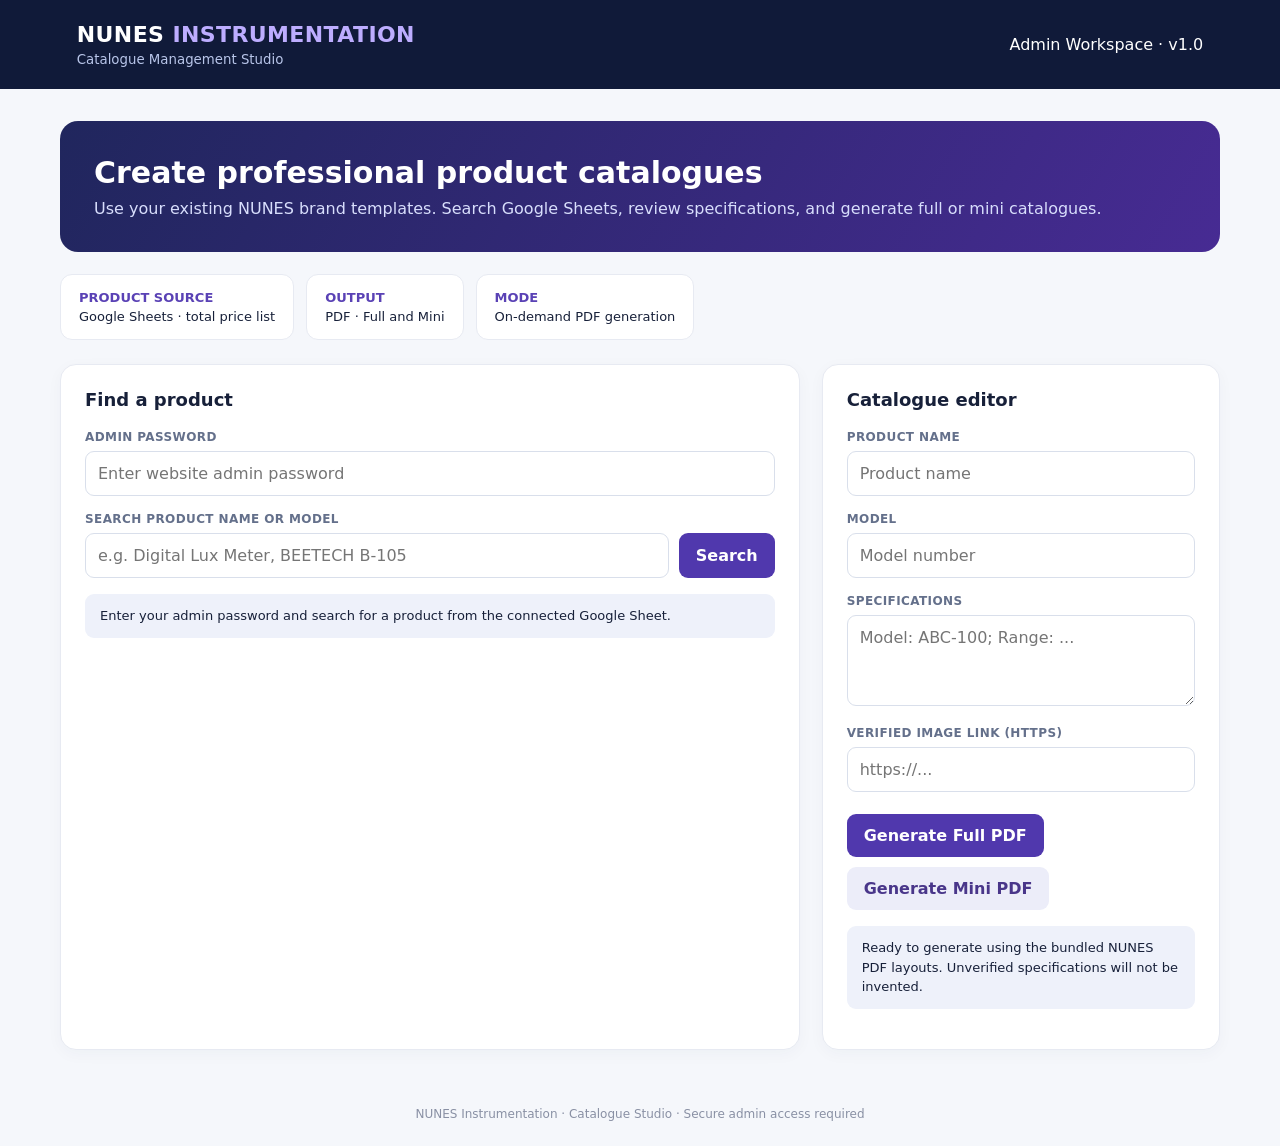
<file: NUNES_CATALOGUE_STUDIO_VERCEL (1)/NUNES_ALL_CATALOGUE_GENERATOR_BACKUP_20261020/static/index.html>
<!doctype html><html lang="en"><head><meta charset="utf-8"><meta name="viewport" content="width=device-width, initial-scale=1"><title>NUNES | Catalogue Studio</title><style>
:root{font-family:Inter,system-ui,-apple-system,Segoe UI,sans-serif;color:#172039;background:#f5f7fb}*{box-sizing:border-box}body{margin:0}header{background:#101a39;color:white;padding:22px 6%;display:flex;justify-content:space-between;align-items:center;gap:20px}header strong{font-size:22px;letter-spacing:.4px}header small{display:block;color:#b8c5e9;margin-top:5px}main{max-width:1210px;margin:32px auto;padding:0 25px}.hero{background:linear-gradient(120deg,#20265d,#472b93);border-radius:18px;padding:34px;color:white}.hero h1{font-size:30px;margin:0 0 9px}.hero p{color:#d8defc;margin:0}.grid{display:grid;grid-template-columns:1.3fr .7fr;gap:22px;margin:24px 0}.panel{background:white;padding:24px;border:1px solid #e7eaf2;border-radius:16px;box-shadow:0 4px 16px #1e2c4d09}.panel h2{font-size:18px;margin:0 0 20px}label{display:block;font-size:12px;letter-spacing:.4px;font-weight:700;color:#64708b;margin:16px 0 7px}input,textarea{width:100%;border:1px solid #d9dfeb;border-radius:9px;padding:12px;font:inherit;background:white;color:#14203a}textarea{min-height:91px;resize:vertical}button{cursor:pointer;border:none;background:#5038ad;color:white;padding:12px 17px;border-radius:9px;font:inherit;font-weight:650}button:hover{background:#38248a}button:disabled{opacity:.55;cursor:progress}.outline{background:#ecedf9;color:#49368a}.outline:hover{background:#d9d6ee}.buttons{display:flex;gap:10px;flex-wrap:wrap;margin-top:22px}.result{max-height:330px;overflow:auto}.item{border-bottom:1px solid #e8ebf3;padding:12px 6px;cursor:pointer}.item:hover{background:#f6f3ff}.item strong{display:block}.item span{font-size:12px;color:#768199}.message{padding:12px 15px;margin:16px 0;border-radius:9px;background:#eef1fa;font-size:13px;line-height:1.5}.chips{display:flex;gap:12px;flex-wrap:wrap;margin:22px 0}.chip{background:#fff;border:1px solid #e7eaf2;padding:15px 18px;border-radius:12px;font-size:13px}.chip b{display:block;color:#5a42b5;margin-bottom:4px}footer{text-align:center;padding:25px;color:#8990a4;font-size:12px}@media(max-width:800px){.grid{grid-template-columns:1fr}header{display:block}.hero h1{font-size:24px}}</style></head><body>
<header><div><strong>NUNES <span style="color:#bdadff">INSTRUMENTATION</span></strong><small>Catalogue Management Studio</small></div><div>Admin Workspace · v1.0</div></header><main><div class="hero"><h1>Create professional product catalogues</h1><p>Use your existing NUNES brand templates. Search Google Sheets, review specifications, and generate full or mini catalogues.</p></div><div class="chips"><div class="chip"><b>PRODUCT SOURCE</b> Google Sheets · total price list</div><div class="chip"><b>OUTPUT</b> PDF · Full and Mini</div><div class="chip"><b>MODE</b> On-demand PDF generation</div></div>
<div class="grid"><section class="panel"><h2>Find a product</h2><label>ADMIN PASSWORD</label><input id="key" type="password" placeholder="Enter website admin password" autocomplete="off"><label>SEARCH PRODUCT NAME OR MODEL</label><div style="display:flex;gap:10px"><input id="q" placeholder="e.g. Digital Lux Meter, BEETECH B-105"><button id="search">Search</button></div><div class="message" id="searchmsg">Enter your admin password and search for a product from the connected Google Sheet.</div><div class="result" id="results"></div></section><section class="panel"><h2>Catalogue editor</h2><label>PRODUCT NAME</label><input id="product" placeholder="Product name"><label>MODEL</label><input id="model" placeholder="Model number"><label>SPECIFICATIONS</label><textarea id="specs" placeholder="Model: ABC-100; Range: ..."></textarea><label>VERIFIED IMAGE LINK (HTTPS)</label><input id="image" placeholder="https://..."><div class="buttons"><button id="full">Generate Full PDF</button><button class="outline" id="mini">Generate Mini PDF</button></div><div class="message" id="status">Ready to generate using the bundled NUNES PDF layouts. Unverified specifications will not be invented.</div></section></div></main><footer>NUNES Instrumentation · Catalogue Studio · Secure admin access required</footer>
<script>
let lastMatches=[];const el=x=>document.getElementById(x);const key=()=>el('key').value;const headers=()=>({'X-Nunes-Key':key()});const msg=(s)=>el('status').textContent=s;
el('search').onclick=async()=>{el('search').disabled=true;el('searchmsg').textContent='Reading Google Sheets…';el('results').replaceChildren();try{let r=await fetch('/api/products?q='+encodeURIComponent(el('q').value),{headers:headers()});let d=await r.json();if(!r.ok)throw Error(d.error||'Search failed');lastMatches=d.products;el('searchmsg').textContent=`Found ${d.products.length} matching unique product(s). Select one below.`;for(let p of d.products){let item=document.createElement('div');item.className='item';let title=document.createElement('strong');title.textContent=p.product;let sub=document.createElement('span');sub.textContent='Model: '+(p.model||'Not supplied')+' · Sheet row '+p.row;item.append(title,sub);item.onclick=()=>{el('product').value=p.product;el('model').value=p.model;el('specs').value=p.specifications;el('image').value=p.image_link;msg('Selected '+p.product+'. Ready to generate PDF.')};el('results').append(item)}}catch(e){el('searchmsg').textContent=e.message}finally{el('search').disabled=false}};
async function create(type){let btn=el(type);btn.disabled=true;msg('Generating PDF…');try{let product=el('product').value.trim();if(!product)throw Error('Enter a product name');let body={type,product,model:el('model').value,specifications:el('specs').value,image_link:el('image').value,related:lastMatches.filter(x=>x.product!==product).slice(0,10)};let r=await fetch('/api/generate',{method:'POST',headers:{...headers(),'Content-Type':'application/json'},body:JSON.stringify(body)});if(!r.ok){let d=await r.json();throw Error(d.error||'PDF generation failed')}let blob=await r.blob();let url=URL.createObjectURL(blob);let a=document.createElement('a');a.href=url;a.download=(product+' '+el('model').value+(type==='mini'?' mini':'')).replace(/[^\w\- ]/g,'').slice(0,95)+'.pdf';a.click();setTimeout(()=>URL.revokeObjectURL(url),2000);msg('PDF generated successfully and sent to your downloads.')}catch(e){msg(e.message)}finally{btn.disabled=false}}
el('full').onclick=()=>create('full');el('mini').onclick=()=>create('mini');el('q').addEventListener('keydown',e=>{if(e.key==='Enter')el('search').click()});
</script></body></html>
</file>
